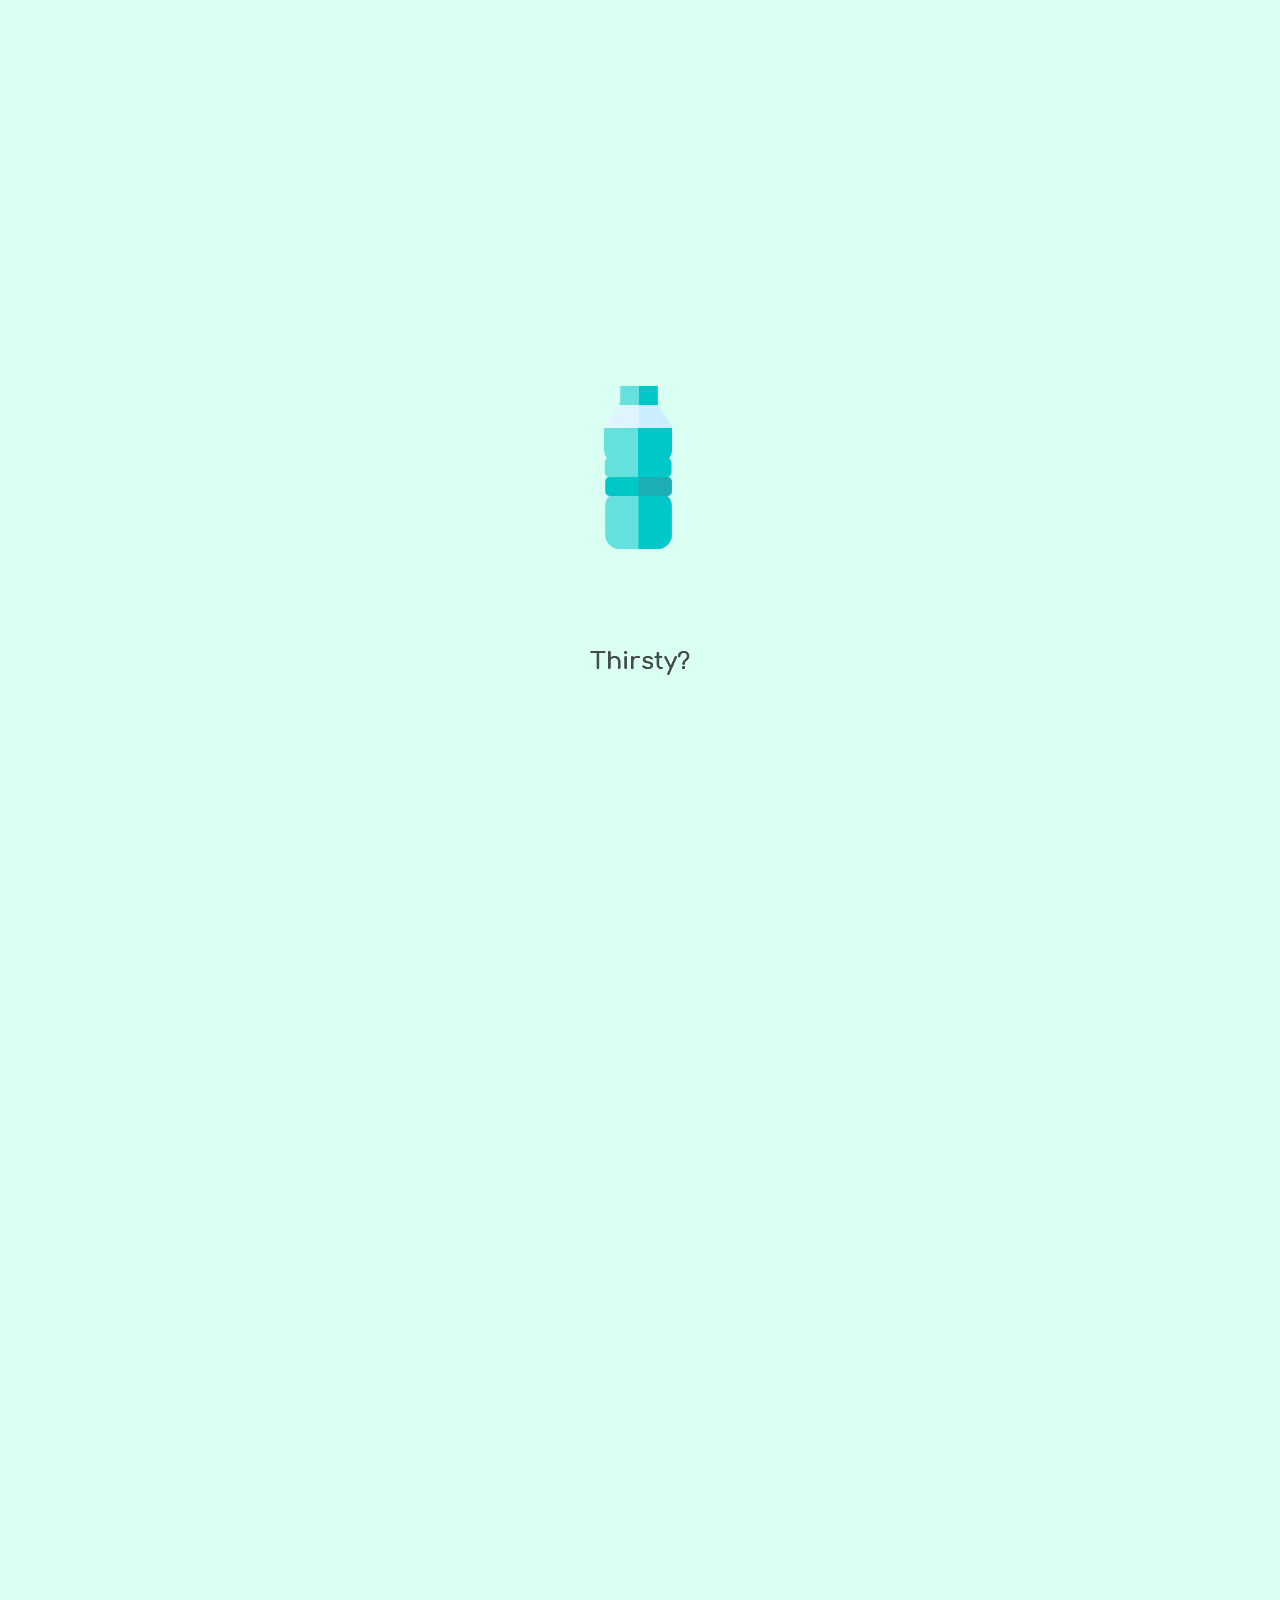
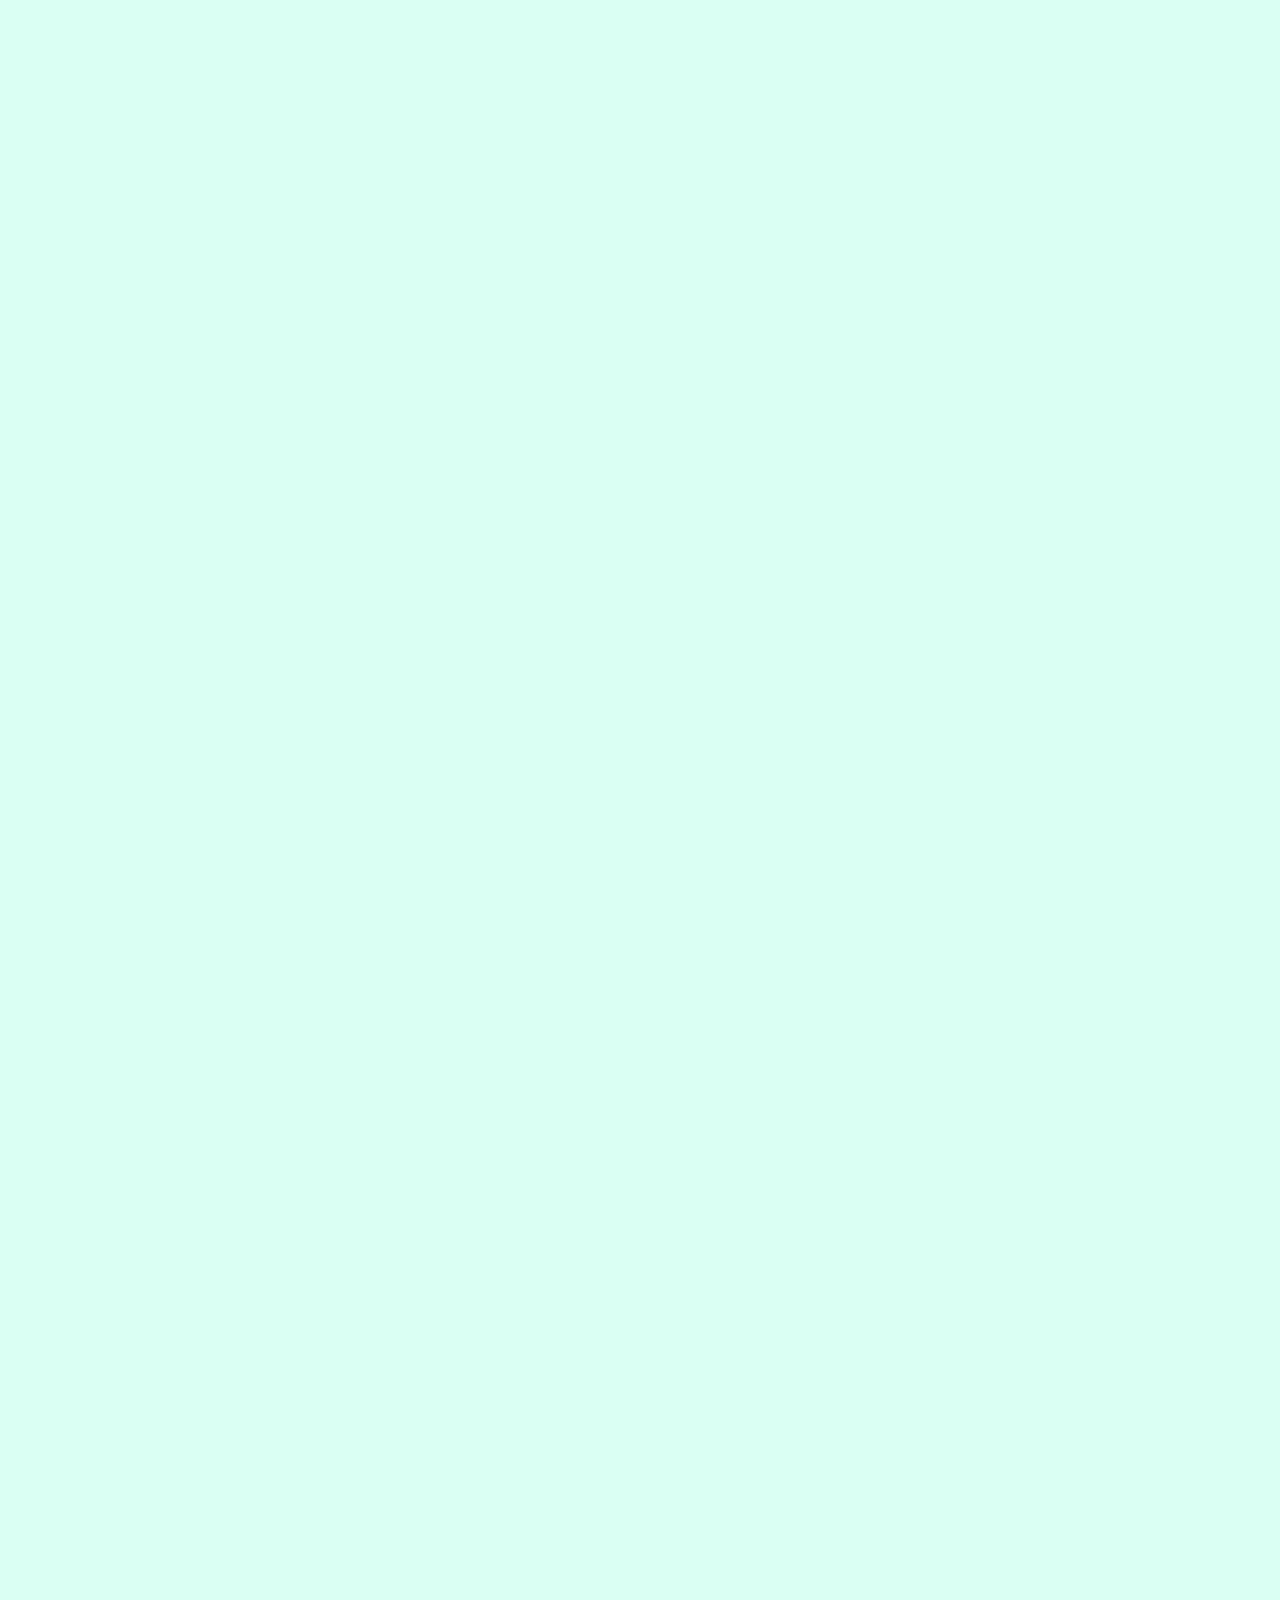
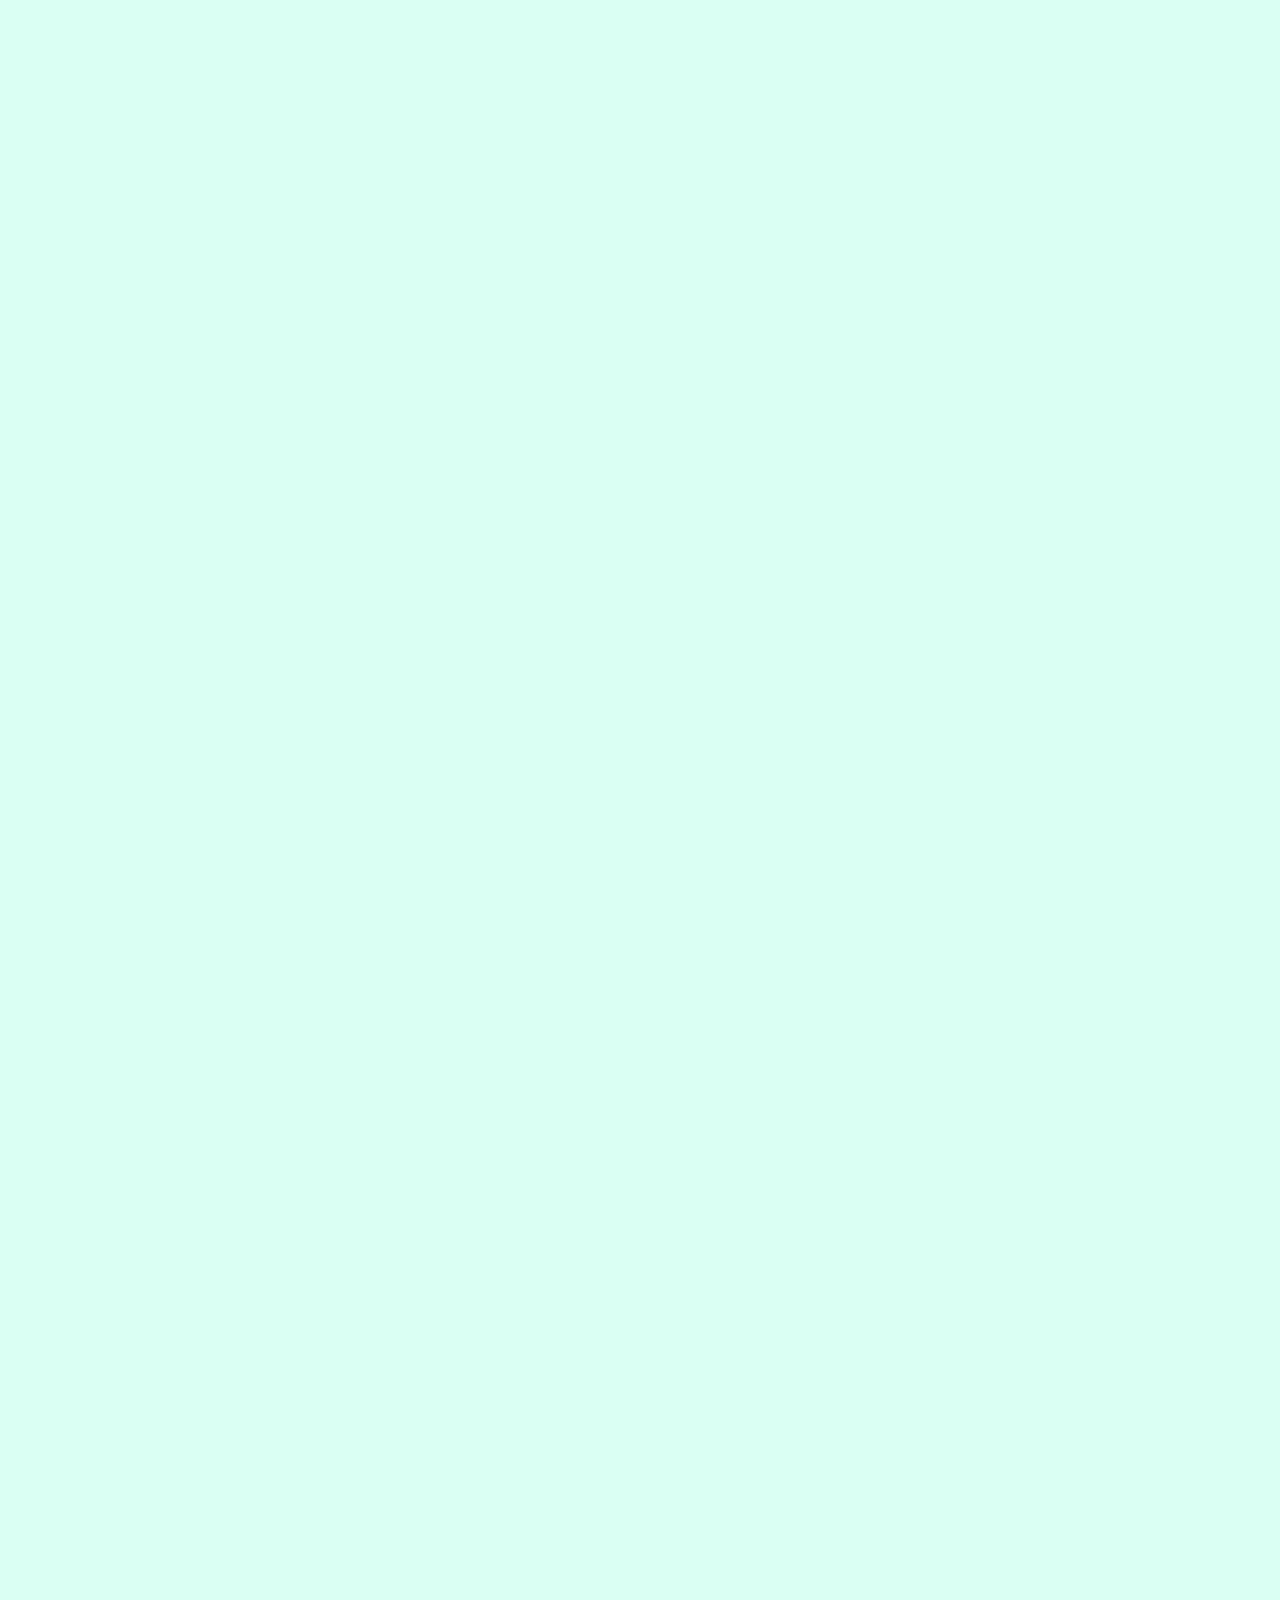
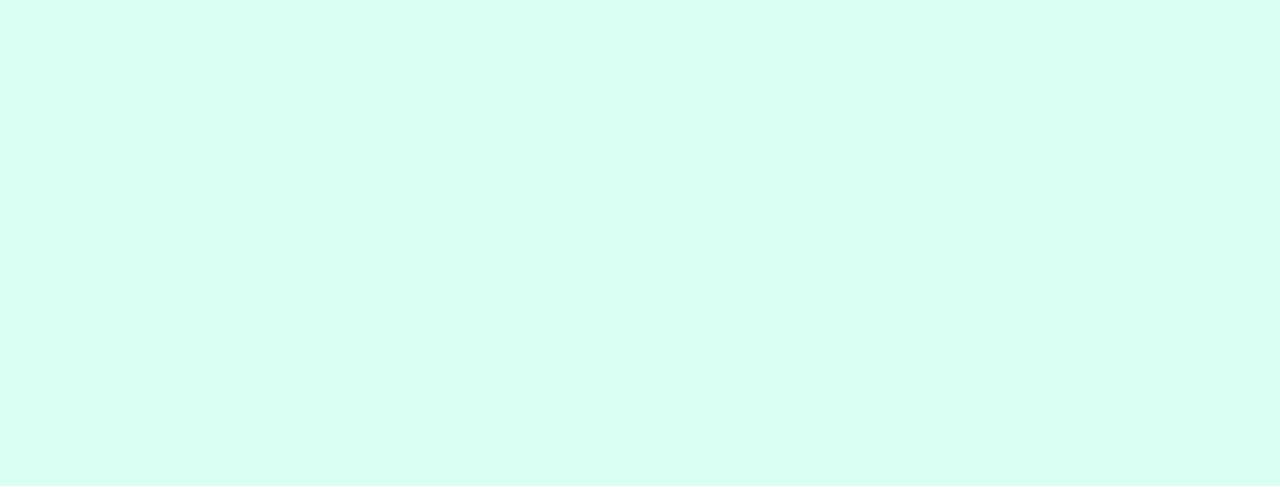
<file: index.html>
<!DOCTYPE html>
<html class="nojs html css_verticalspacer" lang="en-US">
 <head>

  <meta http-equiv="Content-type" content="text/html;charset=UTF-8"/>
  <meta name="generator" content="2018.1.1.386"/>
  <meta name="viewport" content="width=device-width, initial-scale=1.0"/>
  
  <script type="text/javascript">
   // Update the 'nojs'/'js' class on the html node
document.documentElement.className = document.documentElement.className.replace(/\bnojs\b/g, 'js');

// Check that all required assets are uploaded and up-to-date
if(typeof Muse == "undefined") window.Muse = {}; window.Muse.assets = {"required":["museutils.js", "museconfig.js", "jquery.watch.js", "jquery.scrolleffects.js", "jquery.museresponsive.js", "require.js", "index.css"], "outOfDate":[]};
</script>
  
  <title>Home</title>
  <!-- CSS -->
  <link rel="stylesheet" type="text/css" href="css/site_global.css?crc=444006867"/>
  <link rel="stylesheet" type="text/css" href="css/index.css?crc=525633158" id="pagesheet"/>
  <!-- IE-only CSS -->
  <!--[if lt IE 9]>
  <link rel="stylesheet" type="text/css" href="css/nomq_index.css?crc=64940836" id="nomq_pagesheet"/>
  <![endif]-->
    <!--HTML Widget code-->
  
<style>

/* Created by Joseph Angelo Todaro of MuseResources.com. Reuse of this code is traceable and strictly prohibited. */

.u4406float{
    animation: u4406floatVerticalFrames ease-in-out 1s;
  animation-iteration-count: infinite;
  transform-origin: 50% 50%;
    -webkit-animation: u4406floatVerticalFrames ease-in-out 1s;
  -webkit-animation-iteration-count: infinite;
  -webkit-transform-origin: 50% 50%;
    -moz-animation: u4406floatVerticalFrames ease-in-out 1s;
  -moz-animation-iteration-count: infinite;
  -moz-transform-origin: 50% 50%;
    -o-animation: u4406floatVerticalFrames ease-in-out 1s;
  -o-animation-iteration-count: infinite;
  -o-transform-origin: 50% 50%;
    -ms-animation: u4406floatVerticalFrames ease-in-out 1s;
  -ms-animation-iteration-count: infinite;
  -ms-transform-origin: 50% 50%;
}

@keyframes u4406floatVerticalFrames{
  0% {
    transform:  translate(0px,0px)  ;
  }
  50% {
    transform:  translate(0px,-15px)  ;
  }
  100% {
    transform:  translate(0px,0px)  ;
  }
}

@-moz-keyframes u4406floatVerticalFrames{
  0% {
    -moz-transform:  translate(0px,0px)  ;
  }
  50% {
    -moz-transform:  translate(0px,-15px)  ;
  }
  100% {
    -moz-transform:  translate(0px,0px)  ;
  }
}

@-webkit-keyframes u4406floatVerticalFrames {
  0% {
    -webkit-transform:  translate(0px,0px)  ;
  }
  50% {
    -webkit-transform:  translate(0px,-15px)  ;
  }
  100% {
    -webkit-transform:  translate(0px,0px)  ;
  }
}

@-o-keyframes u4406floatVerticalFrames {
  0% {
    -o-transform:  translate(0px,0px)  ;
  }
  50% {
    -o-transform:  translate(0px,-15px)  ;
  }
  100% {
    -o-transform:  translate(0px,0px)  ;
  }
}

@-ms-keyframes u4406floatVerticalFrames {
  0% {
    -ms-transform:  translate(0px,0px)  ;
  }
  50% {
    -ms-transform:  translate(0px,-15px)  ;
  }
  100% {
    -ms-transform:  translate(0px,0px)  ;
  }
}




@keyframes u4406floatHorizontalFrames{
  0% {
    transform:  translate(0px,0px)  ;
  }
  50% {
    transform:  translate(-15px,0px)  ;
  }
  100% {
    transform:  translate(0px,0px)  ;
  }
}

@-moz-keyframes u4406floatHorizontalFrames{
  0% {
    -moz-transform:  translate(0px,0px)  ;
  }
  50% {
    -moz-transform:  translate(-15px, 0px)  ;
  }
  100% {
    -moz-transform:  translate(0px,0px)  ;
  }
}

@-webkit-keyframes u4406floatHorizontalFrames {
  0% {
    -webkit-transform:  translate(0px,0px)  ;
  }
  50% {
    -webkit-transform:  translate(-15px,0px)  ;
  }
  100% {
    -webkit-transform:  translate(0px,0px)  ;
  }
}

@-o-keyframes u4406floatHorizontalFrames {
  0% {
    -o-transform:  translate(0px,0px)  ;
  }
  50% {
    -o-transform:  translate(-15px,0px)  ;
  }
  100% {
    -o-transform:  translate(0px,0px)  ;
  }
}

@-ms-keyframes u4406floatHorizontalFrames {
  0% {
    -ms-transform:  translate(0px,0px)  ;
  }
  50% {
    -ms-transform:  translate(-15px,0px)  ;
  }
  100% {
    -ms-transform:  translate(0px,0px)  ;
  }
}

/* Created by Joseph Angelo Todaro of MuseResources.com. Reuse of this code is traceable and strictly prohibited. */

</style>

<style>

/* Created by Joseph Angelo Todaro of MuseResources.com. Reuse of this code is traceable and strictly prohibited. */

.u1463float{
    animation: u1463floatVerticalFrames ease-in-out 2s;
  animation-iteration-count: infinite;
  transform-origin: 50% 50%;
    -webkit-animation: u1463floatVerticalFrames ease-in-out 2s;
  -webkit-animation-iteration-count: infinite;
  -webkit-transform-origin: 50% 50%;
    -moz-animation: u1463floatVerticalFrames ease-in-out 2s;
  -moz-animation-iteration-count: infinite;
  -moz-transform-origin: 50% 50%;
    -o-animation: u1463floatVerticalFrames ease-in-out 2s;
  -o-animation-iteration-count: infinite;
  -o-transform-origin: 50% 50%;
    -ms-animation: u1463floatVerticalFrames ease-in-out 2s;
  -ms-animation-iteration-count: infinite;
  -ms-transform-origin: 50% 50%;
}

@keyframes u1463floatVerticalFrames{
  0% {
    transform:  translate(0px,0px)  ;
  }
  50% {
    transform:  translate(0px,-15px)  ;
  }
  100% {
    transform:  translate(0px,0px)  ;
  }
}

@-moz-keyframes u1463floatVerticalFrames{
  0% {
    -moz-transform:  translate(0px,0px)  ;
  }
  50% {
    -moz-transform:  translate(0px,-15px)  ;
  }
  100% {
    -moz-transform:  translate(0px,0px)  ;
  }
}

@-webkit-keyframes u1463floatVerticalFrames {
  0% {
    -webkit-transform:  translate(0px,0px)  ;
  }
  50% {
    -webkit-transform:  translate(0px,-15px)  ;
  }
  100% {
    -webkit-transform:  translate(0px,0px)  ;
  }
}

@-o-keyframes u1463floatVerticalFrames {
  0% {
    -o-transform:  translate(0px,0px)  ;
  }
  50% {
    -o-transform:  translate(0px,-15px)  ;
  }
  100% {
    -o-transform:  translate(0px,0px)  ;
  }
}

@-ms-keyframes u1463floatVerticalFrames {
  0% {
    -ms-transform:  translate(0px,0px)  ;
  }
  50% {
    -ms-transform:  translate(0px,-15px)  ;
  }
  100% {
    -ms-transform:  translate(0px,0px)  ;
  }
}




@keyframes u1463floatHorizontalFrames{
  0% {
    transform:  translate(0px,0px)  ;
  }
  50% {
    transform:  translate(-15px,0px)  ;
  }
  100% {
    transform:  translate(0px,0px)  ;
  }
}

@-moz-keyframes u1463floatHorizontalFrames{
  0% {
    -moz-transform:  translate(0px,0px)  ;
  }
  50% {
    -moz-transform:  translate(-15px, 0px)  ;
  }
  100% {
    -moz-transform:  translate(0px,0px)  ;
  }
}

@-webkit-keyframes u1463floatHorizontalFrames {
  0% {
    -webkit-transform:  translate(0px,0px)  ;
  }
  50% {
    -webkit-transform:  translate(-15px,0px)  ;
  }
  100% {
    -webkit-transform:  translate(0px,0px)  ;
  }
}

@-o-keyframes u1463floatHorizontalFrames {
  0% {
    -o-transform:  translate(0px,0px)  ;
  }
  50% {
    -o-transform:  translate(-15px,0px)  ;
  }
  100% {
    -o-transform:  translate(0px,0px)  ;
  }
}

@-ms-keyframes u1463floatHorizontalFrames {
  0% {
    -ms-transform:  translate(0px,0px)  ;
  }
  50% {
    -ms-transform:  translate(-15px,0px)  ;
  }
  100% {
    -ms-transform:  translate(0px,0px)  ;
  }
}

/* Created by Joseph Angelo Todaro of MuseResources.com. Reuse of this code is traceable and strictly prohibited. */

</style>

 </head>
 <body>

  <div class="breakpoint active" id="bp_infinity" data-min-width="961"><!-- responsive breakpoint node -->
   <div class="clearfix" id="page"><!-- group -->
    <div class="browser_width grpelem" id="u204-bw">
     <div id="u204"><!-- simple frame --></div>
    </div>
    <div class="clearfix grpelem" id="pu745"><!-- group -->
     <div class="bottle1 clip_frame ose_pre_init mse_pre_init shared_content" id="u745" data-content-guid="u745_content"><!-- svg -->
      <img class="svg temp_no_img_src" id="u746" data-orig-src="images/artwork-8.svg?crc=181767343" width="67" height="160" alt="" data-mu-svgfallback="images/artwork%208_poster_.png?crc=197736355" src="images/blank.gif?crc=4208392903"/>
     </div>
     <div class="bottle clip_frame ose_pre_init mse_pre_init shared_content" id="u891" data-content-guid="u891_content"><!-- svg -->
      <img class="svg temp_no_img_src" id="u892" data-orig-src="images/artwork-8.svg?crc=181767343" width="67" height="160" alt="" data-mu-svgfallback="images/artwork%208_poster_.png?crc=197736355" src="images/blank.gif?crc=4208392903"/>
     </div>
     <div class="clip_frame ose_pre_init mse_pre_init shared_content" id="u585" data-content-guid="u585_content"><!-- svg -->
      <img class="svg temp_no_img_src" id="u580" data-orig-src="images/artwork-8.svg?crc=181767343" width="67" height="160" alt="" data-mu-svgfallback="images/artwork%208_poster_.png?crc=197736355" src="images/blank.gif?crc=4208392903"/>
     </div>
     <div class="clip_frame ose_pre_init mse_pre_init shared_content" id="u1050" data-content-guid="u1050_content"><!-- svg -->
      <img class="svg temp_no_img_src" id="u1051" data-orig-src="images/artwork-8.svg?crc=181767343" width="67" height="160" alt="" data-mu-svgfallback="images/artwork%208_poster_.png?crc=197736355" src="images/blank.gif?crc=4208392903"/>
     </div>
     <div class="clip_frame mse_pre_init" id="u187"><!-- svg -->
      <img class="svg temp_no_img_src" id="u182" data-orig-src="images/artwork-6.svg?crc=444727347" width="40" height="19" alt="" data-mu-svgfallback="images/artwork%206_poster_.png?crc=3832990574" src="images/blank.gif?crc=4208392903"/>
     </div>
     <div class="clip_frame ose_pre_init mse_pre_init shared_content" id="u611" data-content-guid="u611_content"><!-- svg -->
      <img class="svg temp_no_img_src" id="u606" data-orig-src="images/artwork-9.svg?crc=4123276166" width="67" height="57" alt="" data-mu-svgfallback="images/artwork%209_poster_.png?crc=3831479994" src="images/blank.gif?crc=4208392903"/>
     </div>
     <div class="clip_frame ose_pre_init mse_pre_init shared_content" id="u629" data-content-guid="u629_content"><!-- svg -->
      <img class="svg temp_no_img_src" id="u624" data-orig-src="images/artwork-10.svg?crc=4176976541" width="67" height="19" alt="" data-mu-svgfallback="images/artwork%2010_poster_.png?crc=194356743" src="images/blank.gif?crc=4208392903"/>
     </div>
     <div class="clip_frame ose_pre_init mse_pre_init shared_content" id="u665" data-content-guid="u665_content"><!-- svg -->
      <img class="svg temp_no_img_src" id="u660" data-orig-src="images/artwork-13.svg?crc=4037816980" width="68" height="36" alt="" data-mu-svgfallback="images/artwork%2013_poster_.png?crc=3764458801" src="images/blank.gif?crc=4208392903"/>
     </div>
     <div class="clip_frame ose_pre_init mse_pre_init shared_content" id="u647" data-content-guid="u647_content"><!-- svg -->
      <img class="svg temp_no_img_src" id="u642" data-orig-src="images/artwork-12.svg?crc=399977017" width="68" height="19" alt="" data-mu-svgfallback="images/artwork%2012_poster_.png?crc=4143233056" src="images/blank.gif?crc=4208392903"/>
     </div>
     <a class="nonblock nontext mse_pre_init ose_pre_init" id="u1708-4" href="plane.html"><!-- rasterized frame --><img class="temp_no_img_src" id="u1708-4_img" alt="Continue " width="209" height="29" data-orig-src="images/u1708-4.png?crc=4249965757" src="images/blank.gif?crc=4208392903"/></a>
     <a class="nonblock nontext mse_pre_init ose_pre_init" id="u4359-4" href="plane.html"><!-- rasterized frame --><img class="temp_no_img_src" id="u4359-4_img" alt="&gt;" width="58" height="58" data-orig-src="images/u4359-4.png?crc=446582472" src="images/blank.gif?crc=4208392903"/></a>
     <img class="mse_pre_init ose_pre_init temp_no_img_src" id="u4553-4" alt="Thirsty?" width="290" height="123" data-orig-src="images/u4553-4.png?crc=3980305347" src="images/blank.gif?crc=4208392903"/><!-- rasterized frame -->
     <img class="mse_pre_init ose_pre_init temp_no_img_src" id="u4662-4" alt="Gulp Gulp Gulp" width="290" height="123" data-orig-src="images/u4662-4.png?crc=315246428" src="images/blank.gif?crc=4208392903"/><!-- rasterized frame -->
     <img class="mse_pre_init ose_pre_init temp_no_img_src" id="u4708-4" alt="Ever wonder what happens to this later?" width="290" height="62" data-orig-src="images/u4708-4.png?crc=4109694351" src="images/blank.gif?crc=4208392903"/><!-- rasterized frame -->
    </div>
    <div class="ose_pre_init grpelem shared_content" id="u4755" data-content-guid="u4755_content"><!-- simple frame --></div>
    <div class="arrow clip_frame mse_pre_init shared_content" id="u4404" data-content-guid="u4404_content"><!-- image -->
     <img class="block temp_no_img_src" id="u4404_img" data-orig-src="images/asset%2046.png?crc=3955867960" alt="" width="46" height="26" src="images/blank.gif?crc=4208392903"/>
    </div>
    <div class="verticalspacer" data-offset-top="5286" data-content-above-spacer="5285" data-content-below-spacer="0"></div>
    <div class="clearfix grpelem" id="pu4406"><!-- column -->
     <div class="size_fixed colelem shared_content" id="u4406" data-content-guid="u4406_content"><!-- custom html -->
      
            
     </div>
     <div class="size_fixed colelem shared_content" id="u1463" data-content-guid="u1463_content"><!-- custom html -->
      
            
     </div>
    </div>
   </div>
  </div>
  <div class="breakpoint" id="bp_960" data-min-width="321" data-max-width="960"><!-- responsive breakpoint node -->
   <div class="clearfix temp_no_id" data-orig-id="page"><!-- group -->
    <div class="clearfix grpelem" id="pu204"><!-- column -->
     <div class="browser_width colelem temp_no_id" data-orig-id="u204-bw">
      <div class="temp_no_id" data-orig-id="u204"><!-- group -->
       <div class="clearfix" id="u204_align_to_page">
        <div class="clip_frame grpelem temp_no_id" data-orig-id="u187"><!-- svg -->
         <img class="svg temp_no_id temp_no_img_src" data-orig-src="images/artwork-6.svg?crc=444727347" width="27" height="13" alt="" data-mu-svgfallback="images/artwork%206_poster_.png?crc=3832990574" data-orig-id="u182" src="images/blank.gif?crc=4208392903"/>
        </div>
       </div>
      </div>
     </div>
     <span class="clip_frame colelem placeholder" data-placeholder-for="u665_content"><!-- placeholder node --></span>
     <span class="clip_frame colelem placeholder" data-placeholder-for="u647_content"><!-- placeholder node --></span>
     <span class="clip_frame colelem placeholder" data-placeholder-for="u629_content"><!-- placeholder node --></span>
     <span class="clip_frame colelem placeholder" data-placeholder-for="u611_content"><!-- placeholder node --></span>
     <div class="clearfix colelem" id="pu4553-4"><!-- group -->
      <img class="grpelem temp_no_id temp_no_img_src" alt="Thirsty?" width="290" height="123" data-orig-src="images/u4553-42.png?crc=3980305347" data-orig-id="u4553-4" src="images/blank.gif?crc=4208392903"/><!-- rasterized frame -->
      <img class="grpelem temp_no_id temp_no_img_src" alt="Gulp Gulp Gulp" width="290" height="123" data-orig-src="images/u4662-42.png?crc=315246428" data-orig-id="u4662-4" src="images/blank.gif?crc=4208392903"/><!-- rasterized frame -->
      <img class="grpelem temp_no_id temp_no_img_src" alt="Ever wonder what happens to this later?" width="290" height="123" data-orig-src="images/u4708-42.png?crc=292977640" data-orig-id="u4708-4" src="images/blank.gif?crc=4208392903"/><!-- rasterized frame -->
     </div>
     <a class="nonblock nontext colelem temp_no_id" href="plane.html" data-orig-id="u1708-4"><!-- rasterized frame --><img class="temp_no_id temp_no_img_src" alt="Continue " width="209" height="51" data-orig-src="images/u1708-42.png?crc=105961615" data-orig-id="u1708-4_img" src="images/blank.gif?crc=4208392903"/></a>
    </div>
    <div class="clearfix grpelem temp_no_id" data-orig-id="pu745"><!-- group -->
     <span class="bottle1 clip_frame mse_pre_init placeholder" data-placeholder-for="u745_content"><!-- placeholder node --></span>
     <span class="bottle clip_frame mse_pre_init placeholder" data-placeholder-for="u891_content"><!-- placeholder node --></span>
     <span class="clip_frame mse_pre_init placeholder" data-placeholder-for="u585_content"><!-- placeholder node --></span>
     <span class="clip_frame mse_pre_init placeholder" data-placeholder-for="u1050_content"><!-- placeholder node --></span>
     <span class="arrow clip_frame mse_pre_init placeholder" data-placeholder-for="u4404_content"><!-- placeholder node --></span>
    </div>
    <div class="verticalspacer" data-offset-top="4515" data-content-above-spacer="4514" data-content-below-spacer="0"></div>
    <div class="clearfix grpelem" id="pu1463"><!-- column -->
     <span class="size_fixed colelem placeholder" data-placeholder-for="u1463_content"><!-- placeholder node --></span>
     <a class="nonblock nontext colelem temp_no_id" href="plane.html" data-orig-id="u4359-4"><!-- rasterized frame --><img class="temp_no_id temp_no_img_src" alt="&gt;" width="58" height="58" data-orig-src="images/u4359-42.png?crc=446582472" data-orig-id="u4359-4_img" src="images/blank.gif?crc=4208392903"/></a>
    </div>
    <div class="clearfix grpelem temp_no_id" data-orig-id="pu4406"><!-- column -->
     <span class="size_fixed colelem placeholder" data-placeholder-for="u4406_content"><!-- placeholder node --></span>
     <span class="colelem placeholder" data-placeholder-for="u4755_content"><!-- placeholder node --></span>
    </div>
   </div>
  </div>
  <div class="breakpoint" id="bp_320" data-max-width="320"><!-- responsive breakpoint node -->
   <div class="clearfix borderbox temp_no_id" data-orig-id="page"><!-- group -->
    <div class="clearfix grpelem temp_no_id" data-orig-id="pu204"><!-- column -->
     <div class="browser_width colelem temp_no_id" data-orig-id="u204-bw">
      <div class="temp_no_id" data-orig-id="u204"><!-- group -->
       <div class="clearfix temp_no_id" data-orig-id="u204_align_to_page">
        <div class="clip_frame grpelem temp_no_id" data-orig-id="u187"><!-- svg -->
         <img class="svg svg_mar temp_no_id temp_no_img_src" data-orig-src="images/artwork-6.svg?crc=444727347" onload="this.style.height=(this.offsetWidth*4.4509516837481735/9.136163982430451)+'px'" alt="" data-mu-svgfallback="images/artwork%206_poster_.png?crc=3832990574" data-heightwidthratio="0.4444444444444444" data-image-width="9" data-image-height="4" data-orig-id="u182" src="images/blank.gif?crc=4208392903"/>
        </div>
       </div>
      </div>
     </div>
     <a class="nonblock nontext colelem temp_no_id" href="plane.html" data-sizePolicy="fixed" data-pintopage="page_fixedLeft" data-orig-id="u1708-4"><!-- rasterized frame --><img class="temp_no_id temp_no_img_src" alt="Continue " width="209" height="51" data-orig-src="images/u1708-43.png?crc=105961615" data-orig-id="u1708-4_img" src="images/blank.gif?crc=4208392903"/></a>
    </div>
    <div class="clearfix grpelem" id="ppu745"><!-- column -->
     <div class="clearfix colelem temp_no_id" data-orig-id="pu745"><!-- group -->
      <span class="bottle1 clip_frame grpelem placeholder" data-placeholder-for="u745_content"><!-- placeholder node --></span>
      <span class="bottle clip_frame grpelem placeholder" data-placeholder-for="u891_content"><!-- placeholder node --></span>
      <span class="clip_frame grpelem placeholder" data-placeholder-for="u585_content"><!-- placeholder node --></span>
      <span class="clip_frame grpelem placeholder" data-placeholder-for="u1050_content"><!-- placeholder node --></span>
      <span class="clip_frame grpelem placeholder" data-placeholder-for="u611_content"><!-- placeholder node --></span>
      <span class="clip_frame grpelem placeholder" data-placeholder-for="u629_content"><!-- placeholder node --></span>
      <span class="clip_frame grpelem placeholder" data-placeholder-for="u665_content"><!-- placeholder node --></span>
      <span class="clip_frame grpelem placeholder" data-placeholder-for="u647_content"><!-- placeholder node --></span>
     </div>
     <div class="clearfix colelem temp_no_id" data-orig-id="pu4553-4"><!-- group -->
      <img class="grpelem temp_no_id temp_no_img_src" alt="Thirsty?" width="290" height="123" data-orig-src="images/u4553-43.png?crc=3980305347" data-orig-id="u4553-4" src="images/blank.gif?crc=4208392903"/><!-- rasterized frame -->
      <img class="grpelem temp_no_id temp_no_img_src" alt="Gulp Gulp Gulp" width="290" height="123" data-orig-src="images/u4662-43.png?crc=315246428" data-orig-id="u4662-4" src="images/blank.gif?crc=4208392903"/><!-- rasterized frame -->
      <img class="grpelem temp_no_id temp_no_img_src" alt="Ever wonder what happens to this later?" width="290" height="123" data-orig-src="images/u4708-43.png?crc=292977640" data-orig-id="u4708-4" src="images/blank.gif?crc=4208392903"/><!-- rasterized frame -->
     </div>
    </div>
    <span class="arrow clip_frame grpelem placeholder" data-placeholder-for="u4404_content"><!-- placeholder node --></span>
    <div class="verticalspacer" data-offset-top="4515" data-content-above-spacer="4514" data-content-below-spacer="0" data-sizePolicy="fixed" data-pintopage="page_fixedLeft"></div>
    <span class="size_fixed grpelem placeholder" data-placeholder-for="u1463_content"><!-- placeholder node --></span>
    <div class="clearfix grpelem temp_no_id" data-orig-id="pu4406"><!-- column -->
     <span class="size_fixed colelem placeholder" data-placeholder-for="u4406_content"><!-- placeholder node --></span>
     <a class="nonblock nontext colelem temp_no_id" href="plane.html" data-sizePolicy="fixed" data-pintopage="page_fixedLeft" data-orig-id="u4359-4"><!-- rasterized frame --><img class="temp_no_id temp_no_img_src" alt="&gt;" width="58" height="58" data-orig-src="images/u4359-43.png?crc=446582472" data-orig-id="u4359-4_img" src="images/blank.gif?crc=4208392903"/></a>
    </div>
    <span class="grpelem placeholder" data-placeholder-for="u4755_content"><!-- placeholder node --></span>
   </div>
  </div>
  <!-- JS includes -->
  <script type="text/javascript">
   if (document.location.protocol != 'https:') document.write('\x3Cscript src="http://musecdn.businesscatalyst.com/scripts/4.0/jquery-1.8.3.min.js" type="text/javascript">\x3C/script>');
</script>
  <script type="text/javascript">
   window.jQuery || document.write('\x3Cscript src="scripts/jquery-1.8.3.min.js?crc=209076791" type="text/javascript">\x3C/script>');
</script>
  <!-- Other scripts -->
  <script type="text/javascript">
   // Decide whether to suppress missing file error or not based on preference setting
var suppressMissingFileError = false
</script>
  <script type="text/javascript">
   window.Muse.assets.check=function(c){if(!window.Muse.assets.checked){window.Muse.assets.checked=!0;var b={},d=function(a,b){if(window.getComputedStyle){var c=window.getComputedStyle(a,null);return c&&c.getPropertyValue(b)||c&&c[b]||""}if(document.documentElement.currentStyle)return(c=a.currentStyle)&&c[b]||a.style&&a.style[b]||"";return""},a=function(a){if(a.match(/^rgb/))return a=a.replace(/\s+/g,"").match(/([\d\,]+)/gi)[0].split(","),(parseInt(a[0])<<16)+(parseInt(a[1])<<8)+parseInt(a[2]);if(a.match(/^\#/))return parseInt(a.substr(1),
16);return 0},f=function(f){for(var g=document.getElementsByTagName("link"),j=0;j<g.length;j++)if("text/css"==g[j].type){var l=(g[j].href||"").match(/\/?css\/([\w\-]+\.css)\?crc=(\d+)/);if(!l||!l[1]||!l[2])break;b[l[1]]=l[2]}g=document.createElement("div");g.className="version";g.style.cssText="display:none; width:1px; height:1px;";document.getElementsByTagName("body")[0].appendChild(g);for(j=0;j<Muse.assets.required.length;){var l=Muse.assets.required[j],k=l.match(/([\w\-\.]+)\.(\w+)$/),i=k&&k[1]?
k[1]:null,k=k&&k[2]?k[2]:null;switch(k.toLowerCase()){case "css":i=i.replace(/\W/gi,"_").replace(/^([^a-z])/gi,"_$1");g.className+=" "+i;i=a(d(g,"color"));k=a(d(g,"backgroundColor"));i!=0||k!=0?(Muse.assets.required.splice(j,1),"undefined"!=typeof b[l]&&(i!=b[l]>>>24||k!=(b[l]&16777215))&&Muse.assets.outOfDate.push(l)):j++;g.className="version";break;case "js":j++;break;default:throw Error("Unsupported file type: "+k);}}c?c().jquery!="1.8.3"&&Muse.assets.outOfDate.push("jquery-1.8.3.min.js"):Muse.assets.required.push("jquery-1.8.3.min.js");
g.parentNode.removeChild(g);if(Muse.assets.outOfDate.length||Muse.assets.required.length)g="Some files on the server may be missing or incorrect. Clear browser cache and try again. If the problem persists please contact website author.",f&&Muse.assets.outOfDate.length&&(g+="\nOut of date: "+Muse.assets.outOfDate.join(",")),f&&Muse.assets.required.length&&(g+="\nMissing: "+Muse.assets.required.join(",")),suppressMissingFileError?(g+="\nUse SuppressMissingFileError key in AppPrefs.xml to show missing file error pop up.",console.log(g)):alert(g)};location&&location.search&&location.search.match&&location.search.match(/muse_debug/gi)?
setTimeout(function(){f(!0)},5E3):f()}};
var muse_init=function(){require.config({baseUrl:""});require(["jquery","museutils","whatinput","jquery.watch","jquery.scrolleffects","jquery.museresponsive"],function(c){var $ = c;$(document).ready(function(){try{
window.Muse.assets.check($);/* body */
Muse.Utils.transformMarkupToFixBrowserProblemsPreInit();/* body */
Muse.Utils.prepHyperlinks(true);/* body */
Muse.Utils.resizeHeight('.browser_width');/* resize height */
Muse.Utils.requestAnimationFrame(function() { $('body').addClass('initialized'); });/* mark body as initialized */
Muse.Utils.makeButtonsVisibleAfterSettingMinWidth();/* body */
Muse.Utils.fullPage('#page');/* 100% height page */
$('#bp_infinity').one('muse_this_bp_activate', function(){
$('#u745').registerPositionScrollEffect([{"speed":[0,0],"in":[-Infinity,2950]},{"speed":[-1,0],"in":[2950,Infinity]}], $(this)); /* scroll effect */
$('#u745').registerOpacityScrollEffect([{"opacity":100,"fade":0,"in":[-Infinity,2950]},{"in":[2950,2950],"opacity":100},{"opacity":0,"fade":478.2,"in":[2950,Infinity]}], $(this)); /* scroll effect */
$('#u891').registerPositionScrollEffect([{"speed":[0,0],"in":[-Infinity,3477]},{"speed":[0,0],"in":[3477,Infinity]}], $(this)); /* scroll effect */
$('#u891').registerOpacityScrollEffect([{"opacity":0,"fade":148,"in":[-Infinity,3477]},{"in":[3477,3477],"opacity":80},{"opacity":100,"fade":25.2,"in":[3477,Infinity]}], $(this)); /* scroll effect */
$('#u585').registerPositionScrollEffect([{"speed":[0,0],"in":[-Infinity,245.55]},{"speed":[0,0],"in":[245.55,Infinity]}], $(this)); /* scroll effect */
$('#u585').registerOpacityScrollEffect([{"opacity":100,"fade":50,"in":[-Infinity,245.55]},{"in":[245.55,245.55],"opacity":100},{"opacity":0,"fade":269.45,"in":[245.55,Infinity]}], $(this)); /* scroll effect */
$('#u1050').registerPositionScrollEffect([{"speed":[0,0],"in":[-Infinity,1719.95]},{"speed":[0,0],"in":[1719.95,Infinity]}], $(this)); /* scroll effect */
$('#u1050').registerOpacityScrollEffect([{"opacity":100,"fade":50,"in":[-Infinity,1719.95]},{"in":[1719.95,1719.95],"opacity":100},{"opacity":0,"fade":269.45,"in":[1719.95,Infinity]}], $(this)); /* scroll effect */
$('#u187').registerPositionScrollEffect([{"speed":[-1,2],"in":[-Infinity,112.5]},{"speed":[-1,-1],"in":[112.5,Infinity]}], $(this)); /* scroll effect */
$('#u611').registerPositionScrollEffect([{"speed":[0,0],"in":[-Infinity,1719.95]},{"speed":[0,0],"in":[1719.95,Infinity]}], $(this)); /* scroll effect */
$('#u611').registerOpacityScrollEffect([{"opacity":100,"fade":0,"in":[-Infinity,1719.95]},{"in":[1719.95,1719.95],"opacity":100},{"opacity":0,"fade":388.85,"in":[1719.95,Infinity]}], $(this)); /* scroll effect */
$('#u629').registerPositionScrollEffect([{"speed":[0,0],"in":[-Infinity,1719.95]},{"speed":[0,0],"in":[1719.95,Infinity]}], $(this)); /* scroll effect */
$('#u629').registerOpacityScrollEffect([{"opacity":100,"fade":77,"in":[-Infinity,1719.95]},{"in":[1719.95,1719.95],"opacity":80},{"opacity":0,"fade":205,"in":[1719.95,Infinity]}], $(this)); /* scroll effect */
$('#u665').registerPositionScrollEffect([{"speed":[0,0],"in":[-Infinity,1719.95]},{"speed":[0,0],"in":[1719.95,Infinity]}], $(this)); /* scroll effect */
$('#u665').registerOpacityScrollEffect([{"opacity":100,"fade":295.95,"in":[-Infinity,1719.95]},{"in":[1719.95,1719.95],"opacity":20},{"opacity":0,"fade":48.05,"in":[1719.95,Infinity]}], $(this)); /* scroll effect */
$('#u647').registerPositionScrollEffect([{"speed":[0,0],"in":[-Infinity,1719.95]},{"speed":[0,0],"in":[1719.95,Infinity]}], $(this)); /* scroll effect */
$('#u647').registerOpacityScrollEffect([{"opacity":100,"fade":158.95,"in":[-Infinity,1719.95]},{"in":[1719.95,1719.95],"opacity":50},{"opacity":0,"fade":164.1,"in":[1719.95,Infinity]}], $(this)); /* scroll effect */
$('#u1708-4').registerPositionScrollEffect([{"speed":[0,0],"in":[-Infinity,3971.1]},{"speed":[0,0],"in":[3971.1,Infinity]}], $(this)); /* scroll effect */
$('#u1708-4').registerOpacityScrollEffect([{"opacity":0,"fade":142.45,"in":[-Infinity,3971.1]},{"in":[3971.1,3971.1],"opacity":70},{"opacity":100,"fade":78.1,"in":[3971.1,Infinity]}], $(this)); /* scroll effect */
$('#u4359-4').registerPositionScrollEffect([{"speed":[0,0],"in":[-Infinity,3971.2]},{"speed":[0,0],"in":[3971.2,Infinity]}], $(this)); /* scroll effect */
$('#u4359-4').registerOpacityScrollEffect([{"opacity":0,"fade":142.4,"in":[-Infinity,3971.2]},{"in":[3971.2,3971.2],"opacity":100},{"opacity":100,"fade":83.8,"in":[3971.2,Infinity]}], $(this)); /* scroll effect */
$('#u4553-4').registerPositionScrollEffect([{"speed":[0,0],"in":[-Infinity,245.55]},{"speed":[0,0],"in":[245.55,Infinity]}], $(this)); /* scroll effect */
$('#u4553-4').registerOpacityScrollEffect([{"opacity":100,"fade":50,"in":[-Infinity,245.55]},{"in":[245.55,245.55],"opacity":100},{"opacity":0,"fade":684.45,"in":[245.55,Infinity]}], $(this)); /* scroll effect */
$('#u4662-4').registerPositionScrollEffect([{"speed":[0,0],"in":[-Infinity,1720.25]},{"speed":[0,0],"in":[1720.25,Infinity]}], $(this)); /* scroll effect */
$('#u4662-4').registerOpacityScrollEffect([{"opacity":0,"fade":467.25,"in":[-Infinity,1720.25]},{"in":[1720.25,1720.25],"opacity":100},{"opacity":0,"fade":1017.75,"in":[1720.25,Infinity]}], $(this)); /* scroll effect */
$('#u4708-4').registerPositionScrollEffect([{"speed":[0,0],"in":[-Infinity,3476.8]},{"speed":[0,0],"in":[3476.8,Infinity]}], $(this)); /* scroll effect */
$('#u4708-4').registerOpacityScrollEffect([{"opacity":0,"fade":340.8,"in":[-Infinity,3476.8]},{"in":[3476.8,3476.8],"opacity":100},{"opacity":100,"fade":1017.75,"in":[3476.8,Infinity]}], $(this)); /* scroll effect */
$('#u4755').registerOpacityScrollEffect([{"opacity":0,"fade":270.65,"in":[-Infinity,3828.8]},{"in":[3828.8,3828.8],"opacity":100},{"opacity":100,"fade":50,"in":[3828.8,Infinity]}], $(this)); /* scroll effect */
$('#u4404').registerPositionScrollEffect([{"speed":[0,0],"in":[-Infinity,104.36]},{"speed":[0,0],"in":[104.36,Infinity]}], $(this)); /* scroll effect */
});/* scroll effects for one breakpoint */
$('#bp_960').one('muse_this_bp_activate', function(){
$('#u745').registerPositionScrollEffect([{"speed":[0,0],"in":[-Infinity,245.55]},{"speed":[0,0],"in":[245.55,Infinity]}], $(this)); /* scroll effect */
$('#u891').registerPositionScrollEffect([{"speed":[0,0],"in":[-Infinity,245.55]},{"speed":[0,0],"in":[245.55,Infinity]}], $(this)); /* scroll effect */
$('#u585').registerPositionScrollEffect([{"speed":[0,0],"in":[-Infinity,245.55]},{"speed":[0,0],"in":[245.55,Infinity]}], $(this)); /* scroll effect */
$('#u1050').registerPositionScrollEffect([{"speed":[0,0],"in":[-Infinity,245.55]},{"speed":[0,0],"in":[245.55,Infinity]}], $(this)); /* scroll effect */
$('#u4404').registerPositionScrollEffect([{"speed":[0,0],"in":[-Infinity,104.36]},{"speed":[0,0],"in":[104.36,Infinity]}], $(this)); /* scroll effect */
});/* scroll effects for one breakpoint */
$( '.breakpoint' ).registerBreakpoint();/* Register breakpoints */
Muse.Utils.transformMarkupToFixBrowserProblems();/* body */
}catch(b){if(b&&"function"==typeof b.notify?b.notify():Muse.Assert.fail("Error calling selector function: "+b),false)throw b;}})})};

</script>
  <!-- RequireJS script -->
  <script src="scripts/require.js?crc=4177726516" type="text/javascript" async data-main="scripts/museconfig.js?crc=3936894949" onload="if (requirejs) requirejs.onError = function(requireType, requireModule) { if (requireType && requireType.toString && requireType.toString().indexOf && 0 <= requireType.toString().indexOf('#scripterror')) window.Muse.assets.check(); }" onerror="window.Muse.assets.check();"></script>
  
  <!--HTML Widget code-->
  
<script type="text/javascript">

	$(".arrow").addClass('u4406float');


</script>

<script type="text/javascript">

	$(".bottle").addClass('u1463float');


</script>

   </body>
</html>
</file>
<file: css/site_global.css>
html{min-height:100%;min-width:100%;-ms-text-size-adjust:none;}body,div,dl,dt,dd,ul,ol,li,nav,h1,h2,h3,h4,h5,h6,pre,code,form,fieldset,legend,input,button,textarea,p,blockquote,th,td,a{margin:0px;padding:0px;border-width:0px;border-style:solid;border-color:transparent;-webkit-transform-origin:left top;-ms-transform-origin:left top;-o-transform-origin:left top;transform-origin:left top;background-repeat:no-repeat;}button.submit-btn{-moz-box-sizing:content-box;-webkit-box-sizing:content-box;box-sizing:content-box;}.transition{-webkit-transition-property:background-image,background-position,background-color,border-color,border-radius,color,font-size,font-style,font-weight,letter-spacing,line-height,text-align,box-shadow,text-shadow,opacity;transition-property:background-image,background-position,background-color,border-color,border-radius,color,font-size,font-style,font-weight,letter-spacing,line-height,text-align,box-shadow,text-shadow,opacity;}.transition *{-webkit-transition:inherit;transition:inherit;}table{border-collapse:collapse;border-spacing:0px;}fieldset,img{border:0px;border-style:solid;-webkit-transform-origin:left top;-ms-transform-origin:left top;-o-transform-origin:left top;transform-origin:left top;}address,caption,cite,code,dfn,em,strong,th,var,optgroup{font-style:inherit;font-weight:inherit;}del,ins{text-decoration:none;}li{list-style:none;}caption,th{text-align:left;}h1,h2,h3,h4,h5,h6{font-size:100%;font-weight:inherit;}input,button,textarea,select,optgroup,option{font-family:inherit;font-size:inherit;font-style:inherit;font-weight:inherit;}.form-grp input,.form-grp textarea{-webkit-appearance:none;-webkit-border-radius:0;}body{font-family:Arial, Helvetica Neue, Helvetica, sans-serif;text-align:left;font-size:14px;line-height:17px;word-wrap:break-word;text-rendering:optimizeLegibility;-moz-font-feature-settings:'liga';-ms-font-feature-settings:'liga';-webkit-font-feature-settings:'liga';font-feature-settings:'liga';}a:link{color:#0000FF;text-decoration:underline;}a:visited{color:#800080;text-decoration:underline;}a:hover{color:#0000FF;text-decoration:underline;}a:active{color:#EE0000;text-decoration:underline;}a.nontext{color:black;text-decoration:none;font-style:normal;font-weight:normal;}.normal_text{color:#000000;direction:ltr;font-family:Arial, Helvetica Neue, Helvetica, sans-serif;font-size:14px;font-style:normal;font-weight:normal;letter-spacing:0px;line-height:17px;text-align:left;text-decoration:none;text-indent:0px;text-transform:none;vertical-align:0px;padding:0px;}.list0 li:before{position:absolute;right:100%;letter-spacing:0px;text-decoration:none;font-weight:normal;font-style:normal;}.rtl-list li:before{right:auto;left:100%;}.nls-None > li:before,.nls-None .list3 > li:before,.nls-None .list6 > li:before{margin-right:6px;content:'•';}.nls-None .list1 > li:before,.nls-None .list4 > li:before,.nls-None .list7 > li:before{margin-right:6px;content:'○';}.nls-None,.nls-None .list1,.nls-None .list2,.nls-None .list3,.nls-None .list4,.nls-None .list5,.nls-None .list6,.nls-None .list7,.nls-None .list8{padding-left:34px;}.nls-None.rtl-list,.nls-None .list1.rtl-list,.nls-None .list2.rtl-list,.nls-None .list3.rtl-list,.nls-None .list4.rtl-list,.nls-None .list5.rtl-list,.nls-None .list6.rtl-list,.nls-None .list7.rtl-list,.nls-None .list8.rtl-list{padding-left:0px;padding-right:34px;}.nls-None .list2 > li:before,.nls-None .list5 > li:before,.nls-None .list8 > li:before{margin-right:6px;content:'-';}.nls-None.rtl-list > li:before,.nls-None .list1.rtl-list > li:before,.nls-None .list2.rtl-list > li:before,.nls-None .list3.rtl-list > li:before,.nls-None .list4.rtl-list > li:before,.nls-None .list5.rtl-list > li:before,.nls-None .list6.rtl-list > li:before,.nls-None .list7.rtl-list > li:before,.nls-None .list8.rtl-list > li:before{margin-right:0px;margin-left:6px;}.TabbedPanelsTab{white-space:nowrap;}.MenuBar .MenuBarView,.MenuBar .SubMenuView{display:block;list-style:none;}.MenuBar .SubMenu{display:none;position:absolute;}.NoWrap{white-space:nowrap;word-wrap:normal;}.rootelem{margin-left:auto;margin-right:auto;}.colelem{display:inline;float:left;clear:both;}.clearfix:after{content:"\0020";visibility:hidden;display:block;height:0px;clear:both;}*:first-child+html .clearfix{zoom:1;}.clip_frame{overflow:hidden;}.popup_anchor{position:relative;width:0px;height:0px;}.allow_click_through *{pointer-events:auto;}.popup_element{z-index:100000;}.svg{display:block;vertical-align:top;}span.wrap{content:'';clear:left;display:block;}span.actAsInlineDiv{display:inline-block;}.position_content,.excludeFromNormalFlow{float:left;}.preload_images{position:absolute;overflow:hidden;left:-9999px;top:-9999px;height:1px;width:1px;}.preload{height:1px;width:1px;}.animateStates{-webkit-transition:0.3s ease-in-out;-moz-transition:0.3s ease-in-out;-o-transition:0.3s ease-in-out;transition:0.3s ease-in-out;}[data-whatinput="mouse"] *:focus,[data-whatinput="touch"] *:focus,input:focus,textarea:focus{outline:none;}textarea{resize:none;overflow:auto;}.allow_click_through,.fld-prompt{pointer-events:none;}.wrapped-input{position:absolute;top:0px;left:0px;background:transparent;border:none;}.submit-btn{z-index:50000;cursor:pointer;}.anchor_item{width:22px;height:18px;}.MenuBar .SubMenuVisible,.MenuBarVertical .SubMenuVisible,.MenuBar .SubMenu .SubMenuVisible,.popup_element.Active,span.actAsPara,.actAsDiv,a.nonblock.nontext,img.block{display:block;}.widget_invisible,.js .invi,.js .mse_pre_init{visibility:hidden;}.ose_ei{visibility:hidden;z-index:0;}.no_vert_scroll{overflow-y:hidden;}.always_vert_scroll{overflow-y:scroll;}.always_horz_scroll{overflow-x:scroll;}.fullscreen{overflow:hidden;left:0px;top:0px;position:fixed;height:100%;width:100%;-moz-box-sizing:border-box;-webkit-box-sizing:border-box;-ms-box-sizing:border-box;box-sizing:border-box;}.fullwidth{position:absolute;}.borderbox{-moz-box-sizing:border-box;-webkit-box-sizing:border-box;-ms-box-sizing:border-box;box-sizing:border-box;}.scroll_wrapper{position:absolute;overflow:auto;left:0px;right:0px;top:0px;bottom:0px;padding-top:0px;padding-bottom:0px;margin-top:0px;margin-bottom:0px;}.browser_width > *{position:absolute;left:0px;right:0px;}.grpelem,.accordion_wrapper{display:inline;float:left;}.fld-checkbox input[type=checkbox],.fld-radiobutton input[type=radio]{position:absolute;overflow:hidden;clip:rect(0px, 0px, 0px, 0px);height:1px;width:1px;margin:-1px;padding:0px;border:0px;}.fld-checkbox input[type=checkbox] + label,.fld-radiobutton input[type=radio] + label{display:inline-block;background-repeat:no-repeat;cursor:pointer;float:left;width:100%;height:100%;}.pointer_cursor,.fld-recaptcha-mode,.fld-recaptcha-refresh,.fld-recaptcha-help{cursor:pointer;}p,h1,h2,h3,h4,h5,h6,ol,ul,span.actAsPara{max-height:1000000px;}.superscript{vertical-align:super;font-size:66%;line-height:0px;}.subscript{vertical-align:sub;font-size:66%;line-height:0px;}.horizontalSlideShow{-ms-touch-action:pan-y;touch-action:pan-y;}.verticalSlideShow{-ms-touch-action:pan-x;touch-action:pan-x;}.colelem100,.verticalspacer{clear:both;}.list0 li,.MenuBar .MenuItemContainer,.SlideShowContentPanel .fullscreen img,.css_verticalspacer .verticalspacer{position:relative;}.popup_element.Inactive,.js .disn,.js .an_invi,.hidden,.breakpoint{display:none;}#muse_css_mq{position:absolute;display:none;background-color:#FFFFFE;}.fluid_height_spacer{width:0.01px;}.muse_check_css{display:none;position:fixed;}@media screen and (-webkit-min-device-pixel-ratio:0){body{text-rendering:auto;}}
</file>
<file: css/index.css>
.version.index{color:#00001F;background-color:#548686;}.js body{visibility:hidden;}.js body.initialized{visibility:visible;}#page{border-color:#000000;background-image:none;border-width:0px;margin-left:auto;z-index:1;margin-right:auto;background-color:transparent;}#u204{z-index:2;background-color:#DAFFF3;}#u187{z-index:11;background-color:transparent;}#u182{display:block;z-index:12;}#u204-bw{z-index:2;}#u1708-4{z-index:22;}#pu745{z-index:3;width:0.01px;}#u745{width:67px;z-index:3;}#u746{display:block;z-index:4;}#u891{filter:alpha(opacity=80);-ms-filter:"progid:DXImageTransform.Microsoft.Alpha(Opacity=80)";width:67px;z-index:5;opacity:0.8;}.bottle{border-color:#000000;-ms-filter:"progid:DXImageTransform.Microsoft.Alpha(Opacity=20)";border-width:0px;filter:alpha(opacity=20);background-color:transparent;opacity:0.2;}#u892{display:block;z-index:6;}#u585{width:67px;z-index:7;background-color:transparent;}#u580{display:block;z-index:8;}#u1050{width:67px;z-index:9;background-color:transparent;}#u1051{display:block;z-index:10;}#u611{width:67px;z-index:13;background-color:transparent;}#u606{display:block;z-index:14;}#u629{-ms-filter:"progid:DXImageTransform.Microsoft.Alpha(Opacity=80)";width:67px;filter:alpha(opacity=80);z-index:15;background-color:transparent;opacity:0.8;}#u624{display:block;z-index:16;}#u665{-ms-filter:"progid:DXImageTransform.Microsoft.Alpha(Opacity=20)";width:68px;filter:alpha(opacity=20);z-index:17;background-color:transparent;opacity:0.2;}#u660{display:block;z-index:18;}#u647{width:68px;z-index:19;-ms-filter:"progid:DXImageTransform.Microsoft.Alpha(Opacity=50)";filter:alpha(opacity=50);background-color:transparent;opacity:0.5;}#u642{display:block;z-index:20;}#u4553-4{display:block;vertical-align:top;z-index:33;}#u4662-4{display:block;vertical-align:top;z-index:37;}#u4708-4{display:block;vertical-align:top;z-index:41;}#u4404{width:46px;z-index:30;}.bottle1,.arrow{border-width:0px;border-color:#000000;background-color:transparent;}#u4404_img{padding-bottom:1px;}#u1463{min-height:67px;border-color:transparent;position:relative;border-width:0px;width:210px;z-index:21;background-color:transparent;}#pu4406{z-index:32;margin-right:-10000px;padding-bottom:0px;}#u4406{min-height:67px;border-color:transparent;position:relative;border-width:0px;width:210px;z-index:32;background-color:transparent;}#u4359-4{z-index:26;}#u1708-4_img,#u4359-4_img{vertical-align:top;display:block;}#u4755{position:relative;z-index:45;background-color:#DAFFF3;}.html{background-color:#FFFFFF;}body{position:relative;}.verticalspacer{min-height:1px;}@media (min-width: 961px), print{#muse_css_mq{background-color:#FFFFFF;}#bp_infinity.active{display:block;}#page{width:960px;min-height:1987px;}#u204,#u204-bw{height:5286px;}#pu745{height:0px;padding-bottom:4488px;margin-right:-10000px;margin-top:273px;}#u745{position:fixed;top:3339px;left:445px;}#u891{position:fixed;top:3863px;left:109px;}#u585{position:fixed;top:634px;left:445px;}#u1050{position:fixed;top:2109px;left:445px;}#u187{width:39px;position:fixed;top:273px;left:346px;}#u182{margin-bottom:1px;}#u611{position:fixed;top:2212px;left:445px;}#u629{position:fixed;top:2197px;left:445px;}#u665{position:fixed;top:2148px;left:444px;}#u647{position:fixed;top:2178px;left:444px;}#u1708-4{position:fixed;top:4717px;left:372px;}#u4359-4{position:fixed;top:4703px;left:589px;}#u4553-4{position:fixed;top:893px;left:335px;}.js #u745.ose_pre_init,.js #u585.ose_pre_init,.js #u1050.ose_pre_init,.js #u611.ose_pre_init,.js #u629.ose_pre_init,.js #u665.ose_pre_init,.js #u647.ose_pre_init,.js #u4553-4.ose_pre_init{opacity:1;-ms-filter:"progid:DXImageTransform.Microsoft.Alpha(Opacity=100)";filter:alpha(opacity=100);}#u4662-4{position:fixed;top:2368px;left:335px;}#u4708-4{position:fixed;top:3940px;left:540px;}#u4755{width:102px;height:716px;margin-right:-10000px;margin-top:4570px;left:1192px;}.js #u891.ose_pre_init,.js #u1708-4.ose_pre_init,.js #u4359-4.ose_pre_init,.js #u4662-4.ose_pre_init,.js #u4708-4.ose_pre_init,.js #u4755.ose_pre_init{opacity:0;-ms-filter:"progid:DXImageTransform.Microsoft.Alpha(Opacity=0)";filter:alpha(opacity=0);}#u4404{position:fixed;top:941px;left:1201px;}.css_verticalspacer .verticalspacer{height:calc(100vh - 5285px);}#pu4406{width:0.01px;margin-top:-5115px;margin-left:1225px;}#u4406{margin-left:80px;}#u1463{margin-top:3664px;}body{min-width:960px;}}@media (min-width: 321px) and (max-width: 960px){#muse_css_mq{background-color:#0003c0;}#bp_960.active{display:block;}#page{width:320px;min-height:591px;}#pu204{z-index:2;width:0.01px;margin-right:-10000px;margin-top:-62px;margin-left:-320px;}#u204{min-height:316px;padding-bottom:390px;}#u204_align_to_page{margin-left:auto;margin-right:auto;position:relative;width:320px;left:-320px;}#u187{width:27px;position:relative;margin-right:-10000px;margin-top:302px;left:787px;}#u182{margin-bottom:1px;}#u204-bw{min-height:316px;}#u665{margin-left:765px;margin-top:30px;position:relative;}#u647{margin-left:765px;top:-6px;margin-bottom:-6px;position:relative;}#u629{margin-left:766px;position:relative;}#u611{margin-left:766px;top:-5px;margin-bottom:-5px;position:relative;}#pu4553-4{z-index:33;width:0.01px;margin-left:655px;margin-top:99px;}#u4553-4,#u4662-4,#u4708-4{position:relative;margin-right:-10000px;}#u1708-4{margin-left:429px;margin-top:3448px;position:relative;}#pu745{height:0px;padding-bottom:334px;margin-right:-10000px;margin-top:634px;}#u745,#u891,#u585,#u1050{position:fixed;top:634px;left:446px;}#u4404{position:fixed;top:941px;left:1201px;}.css_verticalspacer .verticalspacer{height:calc(100vh - 4514px);}#pu1463{z-index:21;width:0.01px;margin:120px -10000px -246px 472px;}#u4359-4{margin-left:117px;margin-top:1px;position:relative;}#pu4406{width:0.01px;margin-bottom:-217px;margin-top:-5115px;margin-left:1192px;}#u4406{margin-left:113px;}#u4755{width:213px;height:162px;margin-top:5102px;}body{overflow-x:hidden;min-width:320px;}}@media (max-width: 320px){#muse_css_mq{background-color:#000140;}#bp_320.active{display:block;}#page{min-height:591px;width:100%;max-width:320px;}#pu204{z-index:2;width:0.01px;margin-right:-10000px;margin-top:-62px;}#u204{min-height:307px;padding-bottom:399px;}#u204_align_to_page{margin-left:auto;margin-right:auto;position:relative;max-width:320px;}#u187{position:relative;margin-right:-10000px;margin-top:302px;width:2.82%;left:48.75%;}#u182{width:100%;}#u204-bw{min-height:307px;}#u1708-4{margin-left:109px;margin-top:3820px;position:relative;}#ppu745{z-index:0;width:0.01px;margin-right:-10000px;margin-top:634px;margin-left:335px;}#pu745{margin-left:110px;}#u745,#u891,#u585,#u1050{position:relative;margin-right:-10000px;left:1px;}#u611{position:relative;margin-right:-10000px;margin-top:103px;left:1px;}#u629{position:relative;margin-right:-10000px;margin-top:89px;left:1px;}#u665{position:relative;margin-right:-10000px;margin-top:40px;}#u647{position:relative;margin-right:-10000px;margin-top:70px;}#pu4553-4{z-index:33;width:0.01px;margin-top:99px;}#u4553-4,#u4662-4,#u4708-4{position:relative;margin-right:-10000px;}#u4404{position:relative;margin-right:-10000px;margin-top:969px;left:887px;}.css_verticalspacer .verticalspacer{height:calc(100vh - 4514px);}#u1463{margin-right:-10000px;margin-top:-1545px;left:49.07%;}#pu4406{margin-bottom:-246px;margin-top:-6474px;width:65.63%;}#u4406{left:0%;margin-left:242.39%;}#u4359-4{margin-top:6594px;position:relative;left:0px;margin-left:589px;}#u4755{width:213px;height:162px;margin-bottom:-217px;margin-right:-10000px;margin-top:55px;left:1192px;}body{overflow-x:hidden;min-width:320px;}}
</file>
<file: css/nomq_index.css>
#muse_css_mq{background-color:#FFFFFF;}#bp_infinity.active{display:block;}#page{width:960px;min-height:1987px;}#u204,#u204-bw{height:5286px;}#pu745{height:0px;padding-bottom:4488px;margin-right:-10000px;margin-top:273px;}#u745{position:fixed;top:3339px;left:445px;}#u891{position:fixed;top:3863px;left:109px;}#u585{position:fixed;top:634px;left:445px;}#u1050{position:fixed;top:2109px;left:445px;}#u187{width:39px;position:fixed;top:273px;left:346px;}#u182{margin-bottom:1px;}#u611{position:fixed;top:2212px;left:445px;}#u629{position:fixed;top:2197px;left:445px;}#u665{position:fixed;top:2148px;left:444px;}#u647{position:fixed;top:2178px;left:444px;}#u1708-4{position:fixed;top:4717px;left:372px;}#u4359-4{position:fixed;top:4703px;left:589px;}#u4553-4{position:fixed;top:893px;left:335px;}.js #u745.ose_pre_init,.js #u585.ose_pre_init,.js #u1050.ose_pre_init,.js #u611.ose_pre_init,.js #u629.ose_pre_init,.js #u665.ose_pre_init,.js #u647.ose_pre_init,.js #u4553-4.ose_pre_init{opacity:1;-ms-filter:"progid:DXImageTransform.Microsoft.Alpha(Opacity=100)";filter:alpha(opacity=100);}#u4662-4{position:fixed;top:2368px;left:335px;}#u4708-4{position:fixed;top:3940px;left:540px;}#u4755{width:102px;height:716px;margin-right:-10000px;margin-top:4570px;left:1192px;}.js #u891.ose_pre_init,.js #u1708-4.ose_pre_init,.js #u4359-4.ose_pre_init,.js #u4662-4.ose_pre_init,.js #u4708-4.ose_pre_init,.js #u4755.ose_pre_init{opacity:0;-ms-filter:"progid:DXImageTransform.Microsoft.Alpha(Opacity=0)";filter:alpha(opacity=0);}#u4404{position:fixed;top:941px;left:1201px;}.css_verticalspacer .verticalspacer{height:calc(100vh - 5285px);}#pu4406{width:0.01px;margin-top:-5115px;margin-left:1225px;}#u4406{margin-left:80px;}#u1463{margin-top:3664px;}body{min-width:960px;}
</file>
